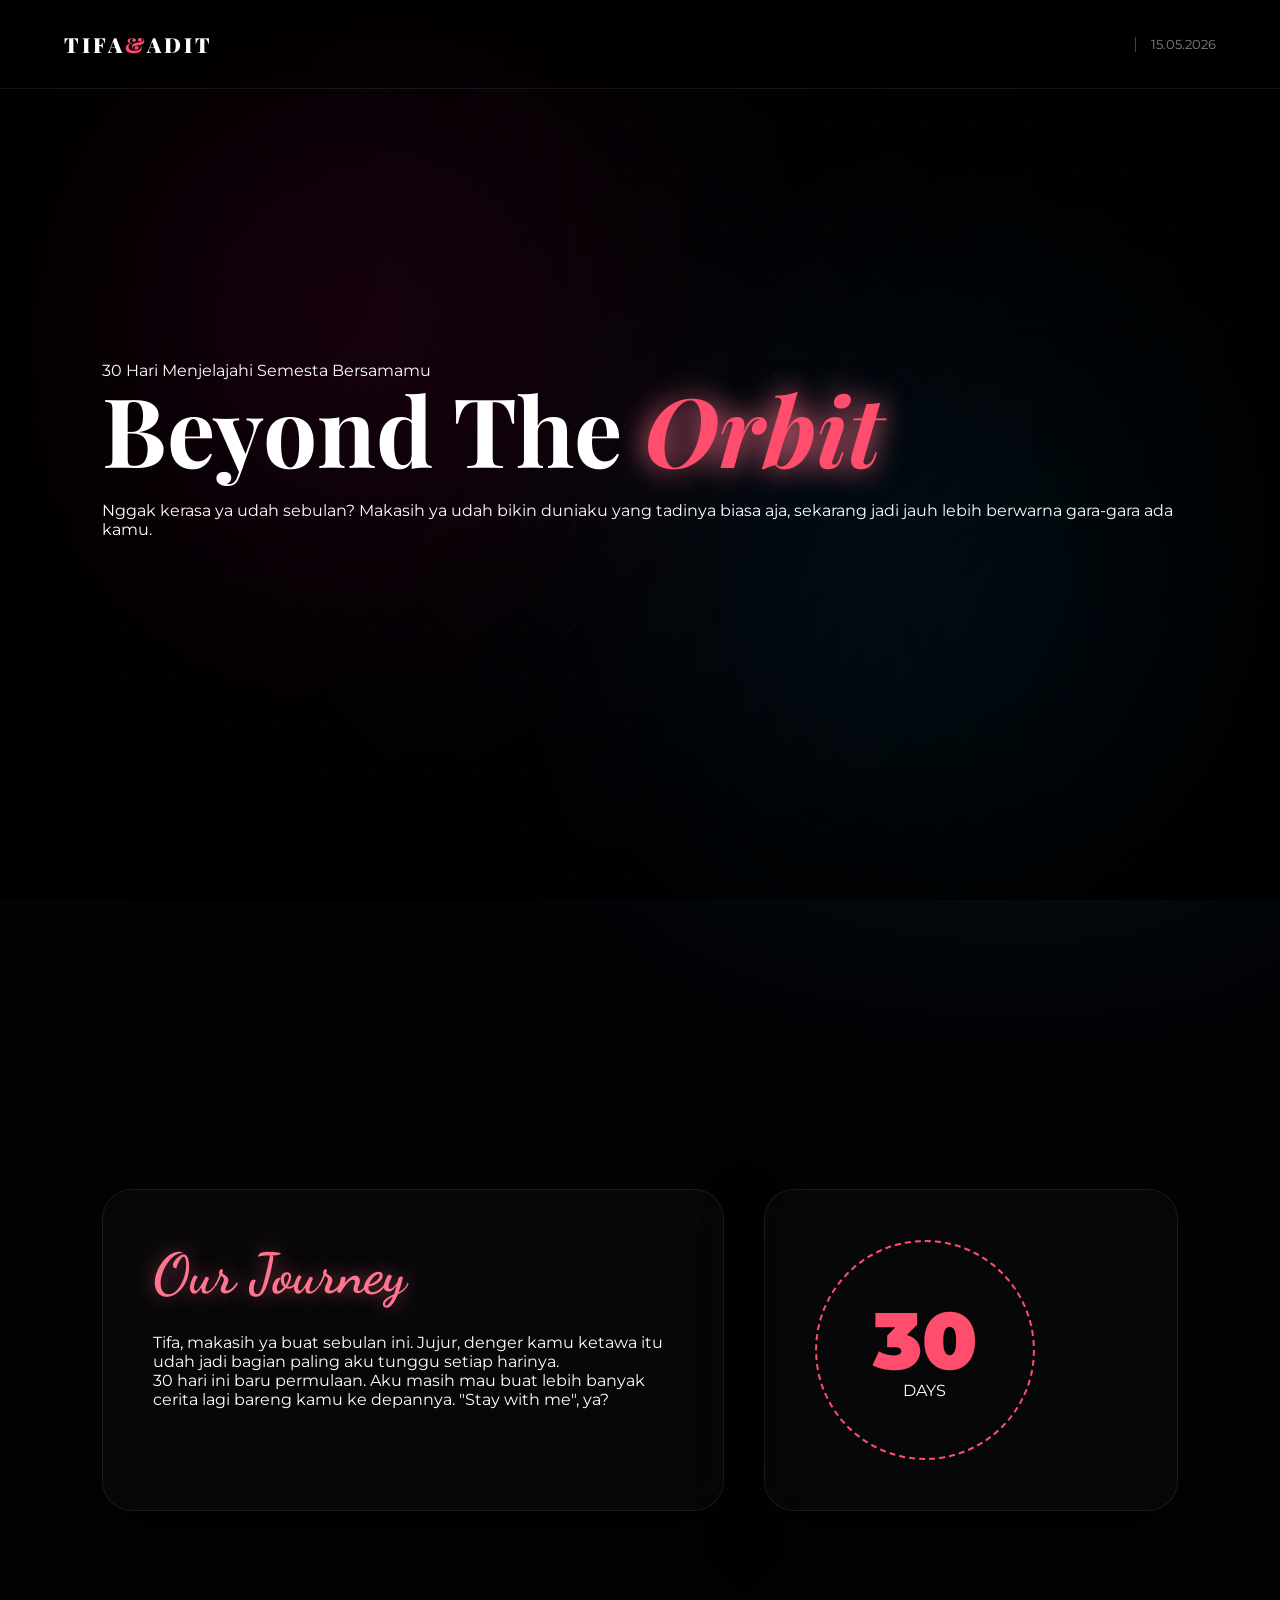
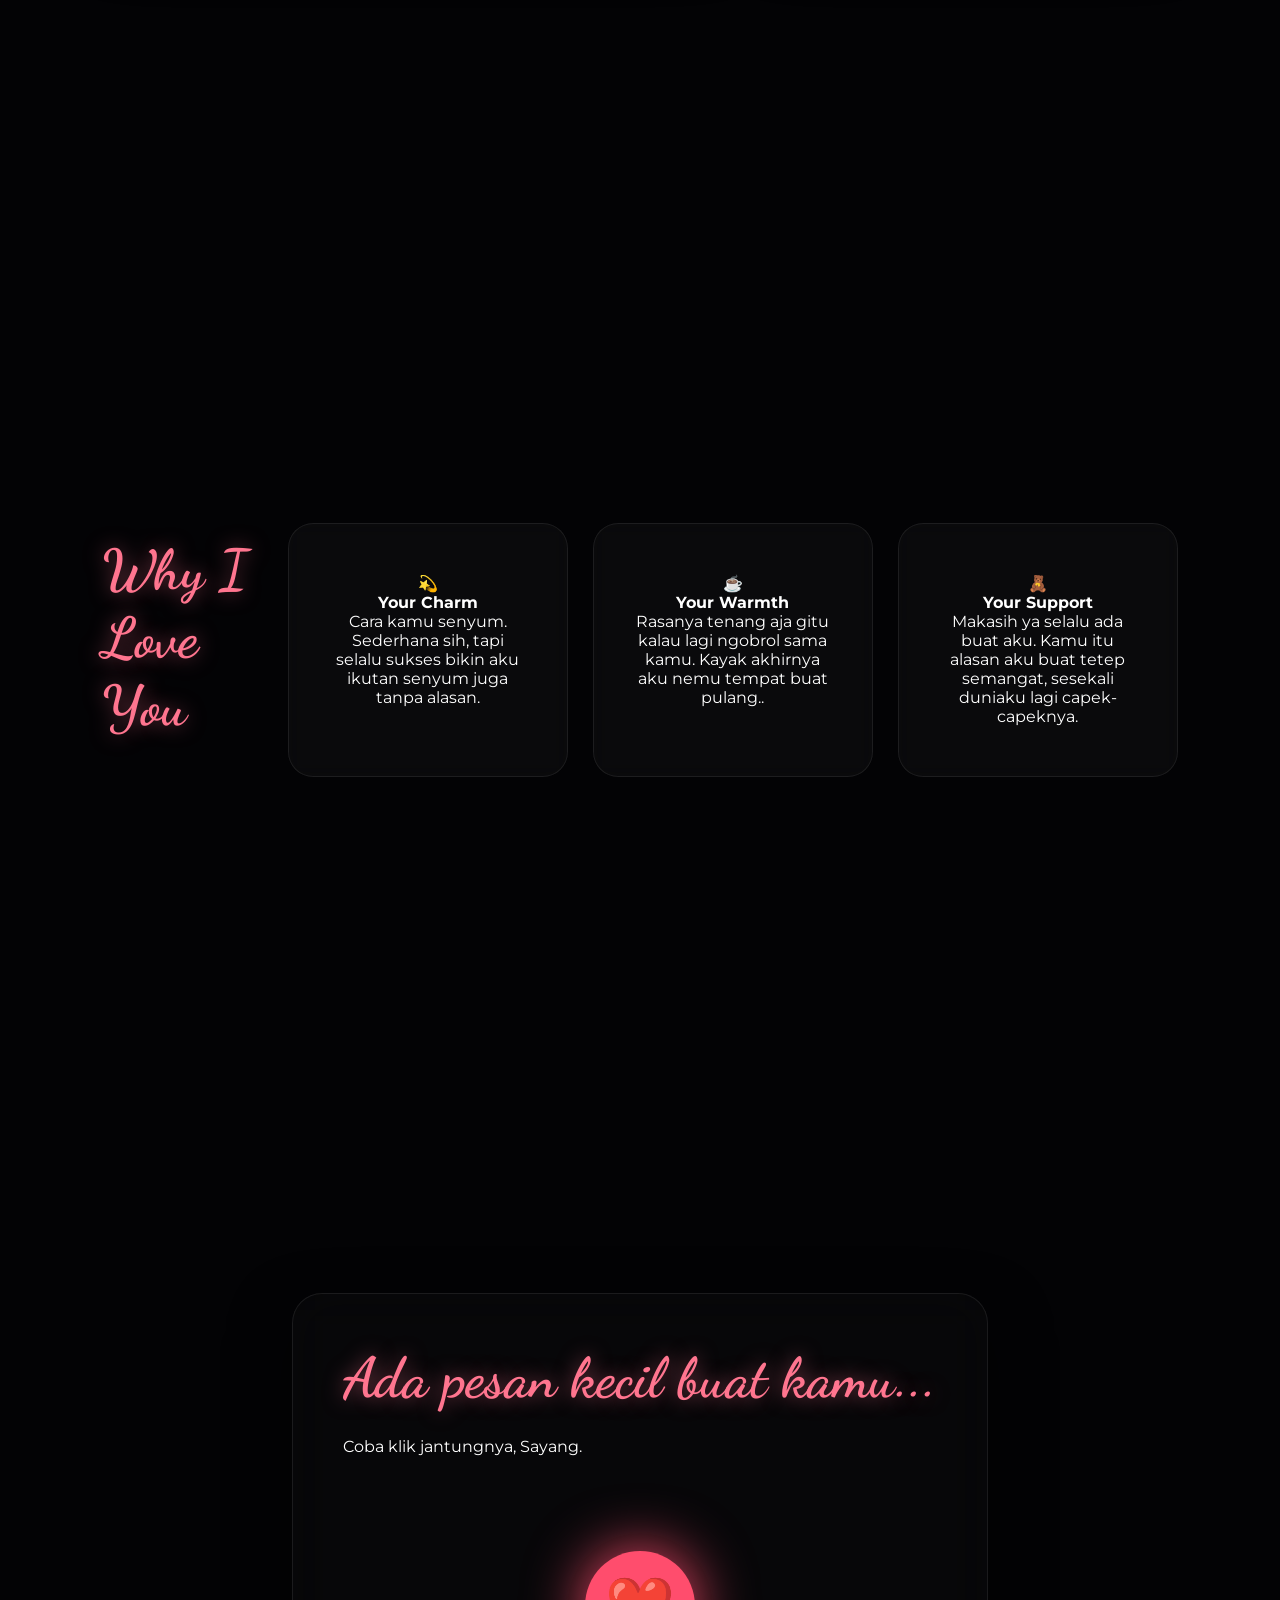
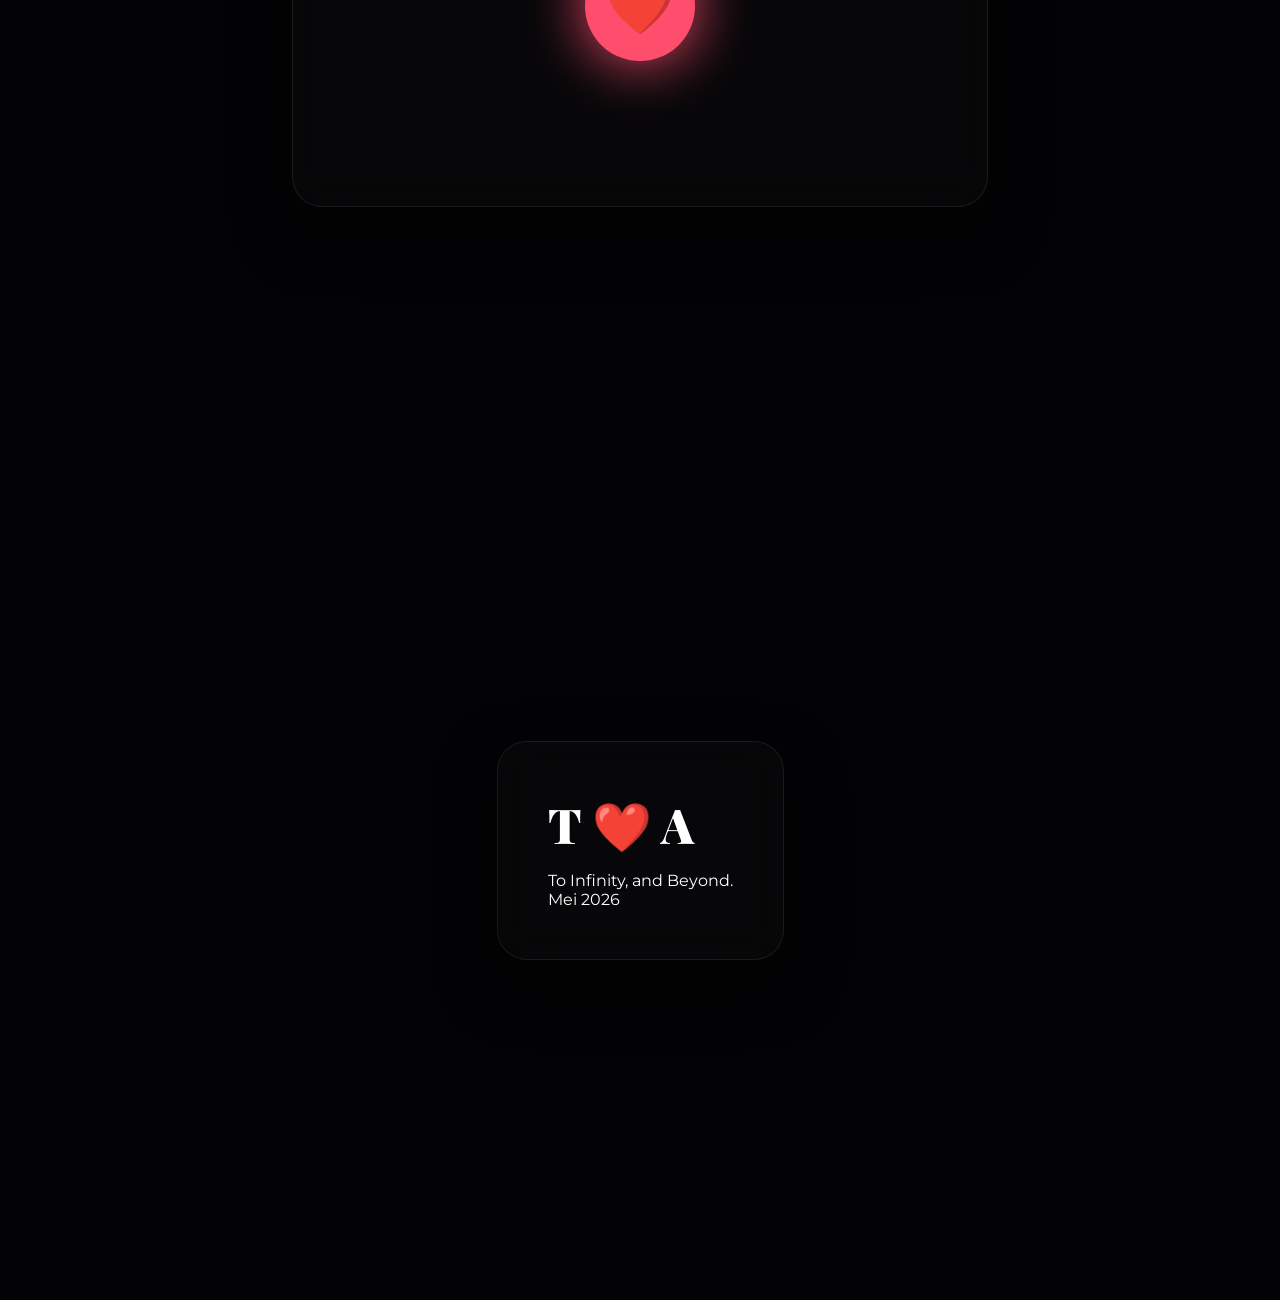
<file: index.html>
<!DOCTYPE html>
<html lang="id">
<head>
    <meta charset="UTF-8">
    <meta name="viewport" content="width=device-width, initial-scale=1.0">
    <title>30 Days of Us | For Tifa</title>
    <link rel="stylesheet" href="style.css">
    <link href="https://fonts.googleapis.com/css2?family=Dancing+Script:wght@700&family=Montserrat:wght@100;400;900&family=Playfair+Display:ital,wght@1,700&display=swap" rel="stylesheet">
</head>
<body>

    <div class="stars-fixed"></div>
    <div class="nebula-bg"></div>
    <div class="vignette-overlay"></div>

    <div id="loader">
        <div class="loader-content">
            <div class="heart-spinner">❤️</div>
            <div class="load-bar"><div id="fill"></div></div>
            <p class="loading-text">Tunggu bentar ya, lagi nyiapin seluruh semesta buat kamu...</p>
        </div>
    </div>

    <div id="main-app">
        <header class="navbar">
            <div class="nav-brand">TIFA<span>&</span>ADIT</div>
            <div class="nav-date">15.05.2026</div>
        </header>

        <main class="scroll-container">
            <section id="hero" class="scene">
                <div class="glass-box fade-up">
                    <span class="tag">30 Hari Menjelajahi Semesta Bersamamu</span>
                    <h1 class="title">Beyond The <span>Orbit</span></h1>
                    <p class="desc">Nggak kerasa ya udah sebulan? Makasih ya udah bikin duniaku yang tadinya biasa aja, sekarang jadi jauh lebih berwarna gara-gara ada kamu.</p>
                    <div class="mouse-scroll">
                        <div class="wheel"></div>
                    </div>
                </div>
            </section>

            <section id="story" class="scene">
                <div class="grid-layout">
                    <div class="text-side glass-card">
                        <h2 class="fancy-text">Our Journey</h2>
                        <div class="story-content">
                            <p>Tifa, makasih ya buat sebulan ini. Jujur, denger kamu ketawa itu udah jadi bagian paling aku tunggu setiap harinya.</p>
                            <p>30 hari ini baru permulaan. Aku masih mau buat lebih banyak cerita lagi bareng kamu ke depannya. "Stay with me", ya?</p>
                        </div>
                    </div>
                    <div class="image-side glass-card">
                        <div class="hologram-effect">
                            <div class="day-circle">
                                <h3>30</h3>
                                <span>DAYS</span>
                            </div>
                            <div class="holo-base"></div>
                        </div>
                    </div>
                </div>
            </section>

            <section id="moments" class="scene">
                <div class="moment-header">
                    <h2 class="fancy-text">Why I Love You</h2>
                </div>
                <div class="moment-grid">
                    <div class="m-card">
                        <div class="m-icon">💫</div>
                        <h4>Your Charm</h4>
                        <p>Cara kamu senyum. Sederhana sih, tapi selalu sukses bikin aku ikutan senyum juga tanpa alasan.</p>
                    </div>
                    <div class="m-card">
                        <div class="m-icon">☕</div>
                        <h4>Your Warmth</h4>
                        <p>Rasanya tenang aja gitu kalau lagi ngobrol sama kamu. Kayak akhirnya aku nemu tempat buat pulang..</p>
                    </div>
                    <div class="m-card">
                        <div class="m-icon">🧸</div>
                        <h4>Your Support</h4>
                        <p>Makasih ya selalu ada buat aku. Kamu itu alasan aku buat tetep semangat, sesekali duniaku lagi capek-capeknya.</p>
                    </div>
                </div>
            </section>

            <section id="finale" class="scene">
                <div class="finale-box glass-card">
                    <h2 class="fancy-text">Ada pesan kecil buat kamu...</h2>
                    <p class="hint-msg">Coba klik jantungnya, Sayang.</p>
                    <div class="heart-engine">
                        <div class="ring r1"></div>
                        <div class="ring r2"></div>
                        <button id="activate-msg">❤️</button>
                    </div>
                </div>
            </section>

            <section id="aesthetic-ending" class="scene final-scene">
                <div class="final-card glass-card">
                    <div class="initials">T <span class="heart-beat">❤️</span> A</div>
                    <p class="ending-words">To Infinity, and Beyond.</p>
                    <div class="date-stamp">Mei 2026</div>
                </div>
            </section>
        </main>
    </div>

    <div id="modal-overlay">
        <div class="modal-window">
            <button id="close-modal">&times;</button>
            <div class="modal-body">
                <h1 class="fancy-text">Happy Mensive, Tifa!</h1>
                <div id="typewriter-area"></div>
                <div class="signature">Selamanya Sayang Kamu, <br> <strong>Adit.</strong></div>
            </div>
        </div>
    </div>

    <script src="script.js"></script>   
</body>
</html>
</file>
<file: style.css>
/* --- [ORIGINAL]: v5.2 --- */
:root {
    --primary: #ff4d6d;
    --primary-glow: #ff758f;
    --primary-dim: rgba(255, 77, 109, 0.15);
    --bg: #030305;
    --glass: rgba(255, 255, 255, 0.03);
    --border: rgba(255, 255, 255, 0.08);
    --font-main: 'Montserrat', sans-serif;
    --font-serif: 'Playfair Display', serif;
    --font-hand: 'Dancing Script', cursive;
}

* { margin: 0; padding: 0; box-sizing: border-box; -webkit-font-smoothing: antialiased; }
html { scroll-behavior: smooth; }
body { background-color: var(--bg); color: #fff; font-family: var(--font-main); overflow-x: hidden; width: 100vw; }

.stars-fixed { position: fixed; inset: 0; background-image: radial-gradient(white 1px, transparent 1px); background-size: 50px 50px; opacity: 0.05; z-index: -3; }
.nebula-bg { position: fixed; inset: 0; background: radial-gradient(circle at 20% 30%, #30021d 0%, transparent 40%), radial-gradient(circle at 80% 70%, #021a29 0%, transparent 40%); filter: blur(100px); z-index: -2; animation: nebulaPulse 10s infinite alternate; }
@keyframes nebulaPulse { from { opacity: 0.6; } to { opacity: 1; } }
.vignette-overlay { position: fixed; inset: 0; background: radial-gradient(circle at center, transparent 0%, #000 100%); z-index: -1; pointer-events: none; }

#loader { position: fixed; inset: 0; background: #000; z-index: 10000; display: flex; align-items: center; justify-content: center; transition: 1.5s cubic-bezier(0.165, 0.84, 0.44, 1); }
.loader-content { text-align: center; width: 250px; }
.heart-spinner { font-size: 3rem; animation: heartbeat 1.2s infinite; margin-bottom: 20px; }
.load-bar { height: 2px; width: 100%; background: var(--glass); border-radius: 10px; overflow: hidden; margin-top: 15px; }
#fill { height: 100%; width: 0%; background: var(--primary); transition: 0.2s; }
@keyframes heartbeat { 0%, 100% { transform: scale(1); } 50% { transform: scale(1.3); } }

.navbar { position: fixed; top: 0; width: 100%; z-index: 1000; display: flex; justify-content: space-between; align-items: center; padding: 30px 5%; backdrop-filter: blur(15px); background: rgba(0,0,0,0.3); border-bottom: 1px solid var(--border); }
.nav-brand { font-family: var(--font-serif); font-size: 1.3rem; font-weight: 900; letter-spacing: 3px; }
.nav-brand span { color: var(--primary); }
.nav-date { font-size: 0.8rem; opacity: 0.5; border-left: 1px solid var(--primary); padding-left: 15px; transition: 0.3s; }

.scene { min-height: 100vh; padding: 120px 8%; display: flex; align-items: center; justify-content: center; position: relative; width: 100%; }
.glass-card { background: rgba(255, 255, 255, 0.02); backdrop-filter: blur(25px); border: 1px solid var(--border); border-radius: 30px; padding: 50px; box-shadow: 0 25px 60px rgba(0,0,0,0.6); transition: 0.5s; }
.glass-card:hover { border-color: rgba(255, 77, 109, 0.3); box-shadow: 0 25px 60px rgba(255, 77, 109, 0.1); }

.title { font-family: var(--font-serif); font-size: clamp(2.8rem, 9vw, 6rem); line-height: 1; margin-bottom: 25px; }
.title span { color: var(--primary); font-style: italic; text-shadow: 0 0 30px var(--primary-glow); }
.fancy-text { font-family: var(--font-hand); font-size: 3.5rem; color: var(--primary-glow); margin-bottom: 25px; text-shadow: 0 0 20px rgba(255, 117, 143, 0.5); }

.grid-layout { display: grid; grid-template-columns: 1.2fr 0.8fr; gap: 40px; width: 100%; max-width: 1200px; }
.day-circle { width: 220px; height: 220px; border: 2px dashed var(--primary); border-radius: 50%; display: flex; flex-direction: column; align-items: center; justify-content: center; animation: rotateCircle 25s linear infinite; position: relative; z-index: 2; }
.day-circle h3 { font-size: 5rem; color: var(--primary); line-height: 1; font-weight: 900; }
@keyframes rotateCircle { from { transform: rotate(0deg); } to { transform: rotate(360deg); } }

.moment-grid { display: grid; grid-template-columns: repeat(auto-fit, minmax(280px, 1fr)); gap: 25px; width: 100%; max-width: 1200px; }
.m-card { background: var(--glass); border: 1px solid var(--border); padding: 50px 40px; border-radius: 25px; text-align: center; transition: 0.5s; backdrop-filter: blur(10px); }
.m-card:hover { transform: translateY(-15px); border-color: var(--primary); }

.heart-engine { position: relative; width: 220px; height: 220px; margin: 40px auto; }
#activate-msg { position: absolute; inset: 55px; background: var(--primary); border: none; border-radius: 50%; font-size: 3.5rem; cursor: pointer; z-index: 10; box-shadow: 0 0 60px var(--primary); color: #fff; }
.ring { position: absolute; inset: 0; border: 2px solid var(--primary); border-radius: 50%; animation: ripple 2.5s infinite; opacity: 0; }
@keyframes ripple { 0% { transform: scale(0.6); opacity: 1; } 100% { transform: scale(1.6); opacity: 0; } }

.initials { font-family: var(--font-serif); font-size: 3rem; font-weight: 900; margin-bottom: 15px; }
.initials span.heart-beat { color: var(--primary); display: inline-block; animation: heartBeatSmall 1.5s infinite; }
@keyframes heartBeatSmall { 0%, 100% { transform: scale(1); } 50% { transform: scale(1.15); } }

#modal-overlay { position: fixed; inset: 0; background: rgba(0,0,0,0.97); z-index: 11000; display: none; align-items: center; justify-content: center; padding: 20px; backdrop-filter: blur(20px); }

.modal-window { 
    background: #0a0a0a; 
    border: 1px solid var(--primary); 
    padding: 70px 50px; 
    border-radius: 40px; 
    width: 100%; 
    max-width: 650px; 
    position: relative; 
    text-align: center; 
    overflow: visible;
}

#close-modal {
    position: absolute;
    top: 25px;
    right: 30px;
    background: none;
    border: none;
    color: rgba(255, 255, 255, 0.4); 
    font-size: 2.2rem;
    font-weight: 200;
    cursor: pointer;
    transition: all 0.4s ease;
    line-height: 1;
    z-index: 12000;
}

#close-modal:hover {
    color: var(--primary);
    transform: rotate(90deg) scale(1.1);
    text-shadow: 0 0 15px var(--primary-glow);
}

/* [RESPONSIF MOBILE]: Memunculkan kembali Tanggal */
@media (max-width: 768px) {
    .scene { padding: 80px 6%; flex-direction: column; height: auto; }
    .grid-layout { grid-template-columns: 1fr; gap: 30px; text-align: center; }
    .image-side { order: -1; display: flex; justify-content: center; }
    .moment-grid { display: flex; flex-direction: column; align-items: center; }
    .m-card { width: 100%; }
    .title { font-size: 3rem; }
    .fancy-text { font-size: 2.8rem; }

    /* Fix Nav-Date (Munculkan kembali tanggal) */
    .nav-date { 
        display: block; 
        font-size: 0.7rem; 
        padding-left: 10px;
        opacity: 0.6;
    }
    
    .navbar { padding: 20px 5%; }
    .nav-brand { font-size: 1.1rem; }

    /* Fix Modal X HP */
    .modal-window { padding: 80px 20px 40px 20px; }
    #close-modal { 
        top: 20px; 
        right: 20px; 
        color: var(--primary); 
        font-size: 2.5rem;
        opacity: 1;
    }
}
</file>
